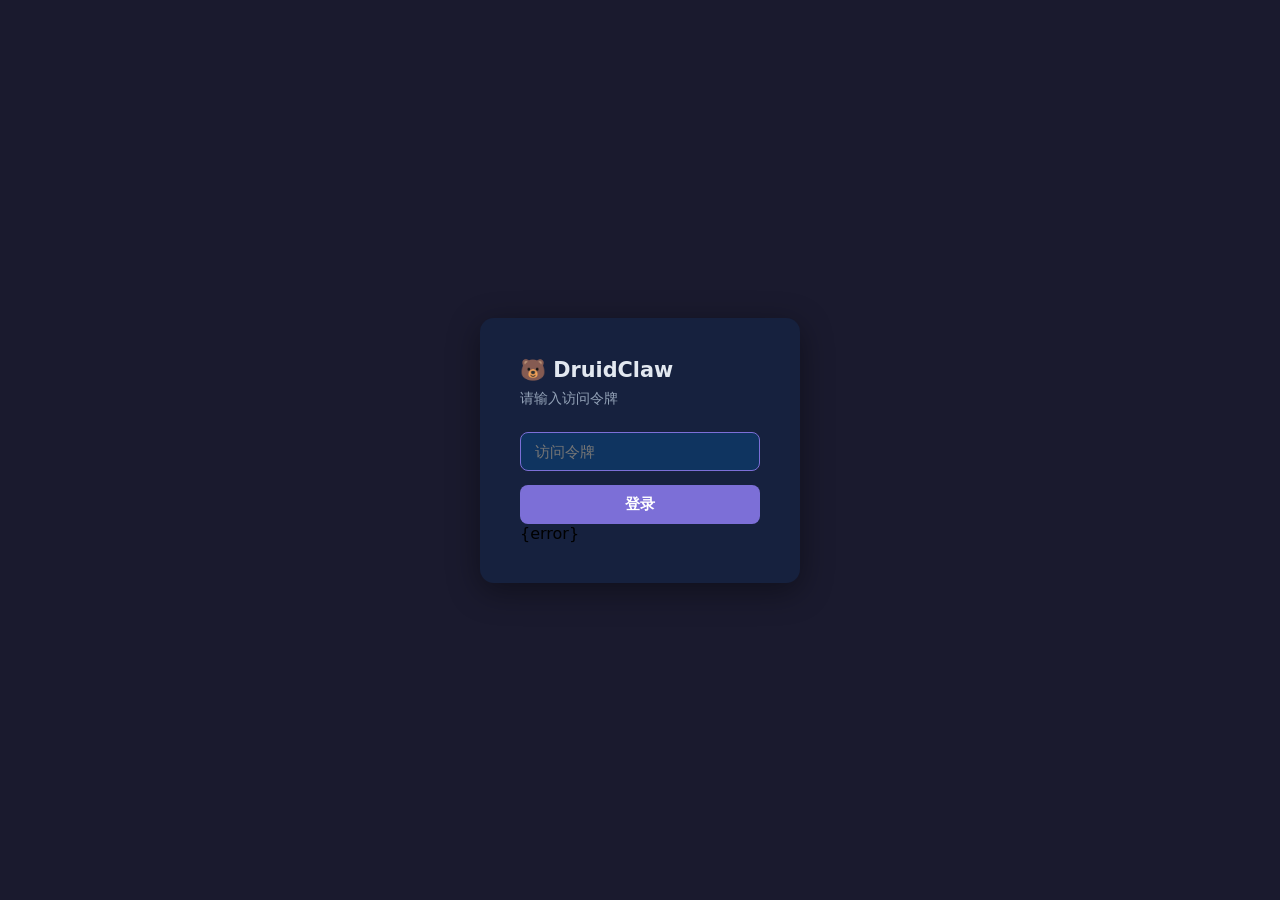
<file: druidclaw/web/static/login.html>
<!DOCTYPE html>
<html><head><meta charset="UTF-8"><title>DruidClaw</title>
<link rel="icon" type="image/svg+xml" href="/static/favicon.svg">
<link rel="apple-touch-icon" href="/static/favicon.svg">
<style>
*{box-sizing:border-box}
body{display:flex;align-items:center;justify-content:center;height:100vh;
     margin:0;background:#1a1a2e;font-family:system-ui,sans-serif}
.box{background:#16213e;padding:40px;border-radius:14px;width:320px;
      box-shadow:0 8px 32px rgba(0,0,0,.4)}
h2{color:#e2e8f0;margin:0 0 8px;font-size:1.3rem}
p{color:#94a3b8;margin:0 0 24px;font-size:.85rem}
input{width:100%;padding:10px 14px;background:#0f3460;border:1px solid #334155;
       border-radius:8px;color:#e2e8f0;font-size:15px;outline:none}
input:focus{border-color:#7c6fd7}
button{width:100%;padding:10px;margin-top:14px;background:#7c6fd7;border:none;
        border-radius:8px;color:#fff;font-size:15px;cursor:pointer;font-weight:600}
button:hover{background:#6c5fc7}
.err{color:#f87171;margin-top:12px;font-size:13px;text-align:center}
</style></head><body>
<div class="box">
  <h2>🐻 DruidClaw</h2>
  <p>请输入访问令牌</p>
  <form method="post" action="/login">
    <input type="hidden" name="next" value="{next}">
    <input type="password" name="token" placeholder="访问令牌" autofocus autocomplete="current-password">
    <button type="submit">登录</button>
    {error}
  </form>
</div>
</body></html>
</file>
